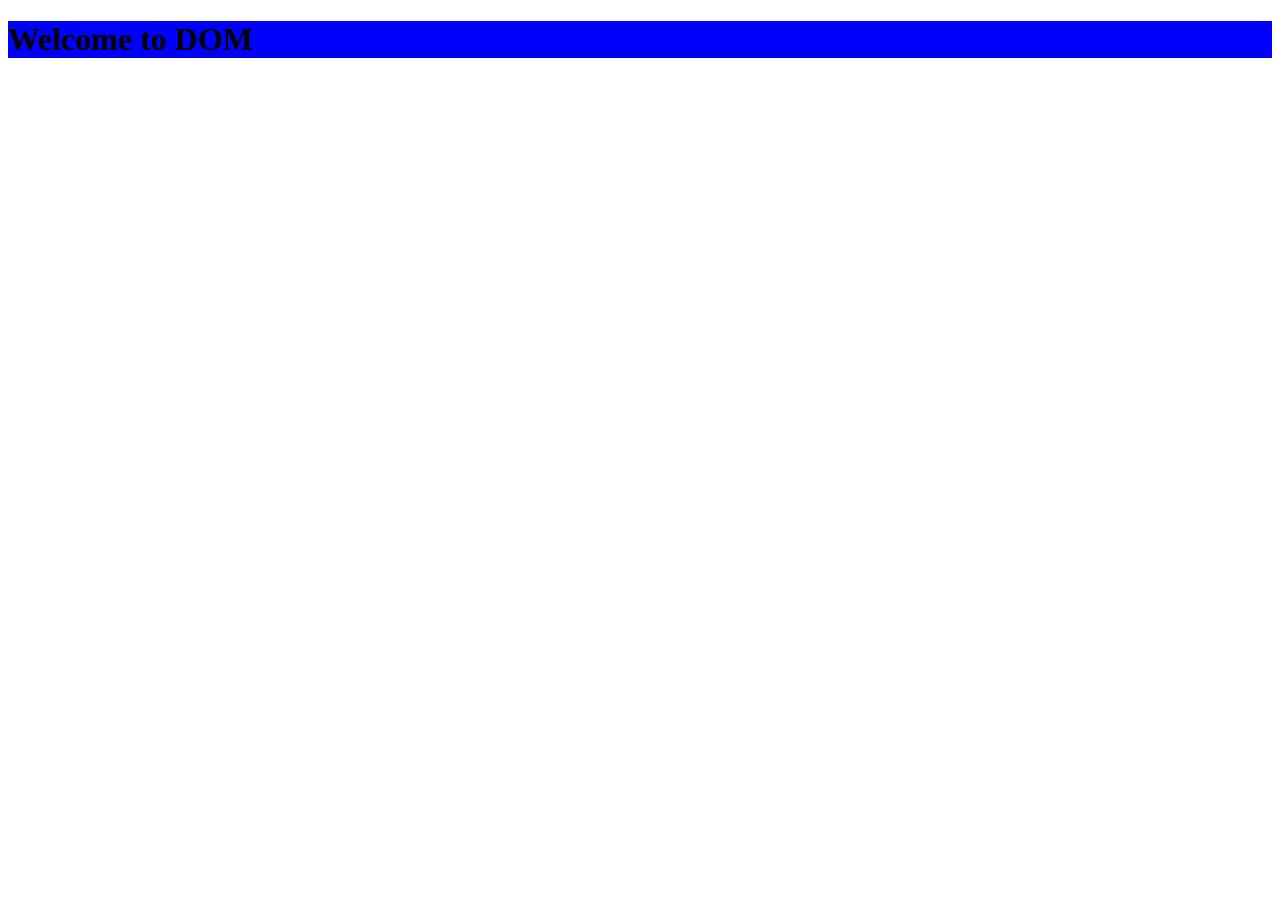
<file: Javascript-Complete/Chapter-10/index.html>
<!DOCTYPE html>
<html lang="en">
  <head>
    <meta charset="UTF-8" />
    <meta name="viewport" content="width=device-width, initial-scale=1.0" />
    <title>DOM</title>
    <!-- Linking of JS FILE -->
    <!-- METHOD:01 -->
    <!-- <script src="./file-01.js"></script> -->

    <!-- METHOD:03 -->
    <!-- <script src="./file-01.js" async></script> -->

    <!-- METHOD:04 (BEST METHOD) -->
    <script src="./file-01.js" defer></script>
  </head>
  <body>
    <h1 id="heading">Welcome to DOM</h1>

    <!-- METHOD:02 -->
    <!-- <script src="./file-01.js"></script> -->
  </body>
</html>
</file>
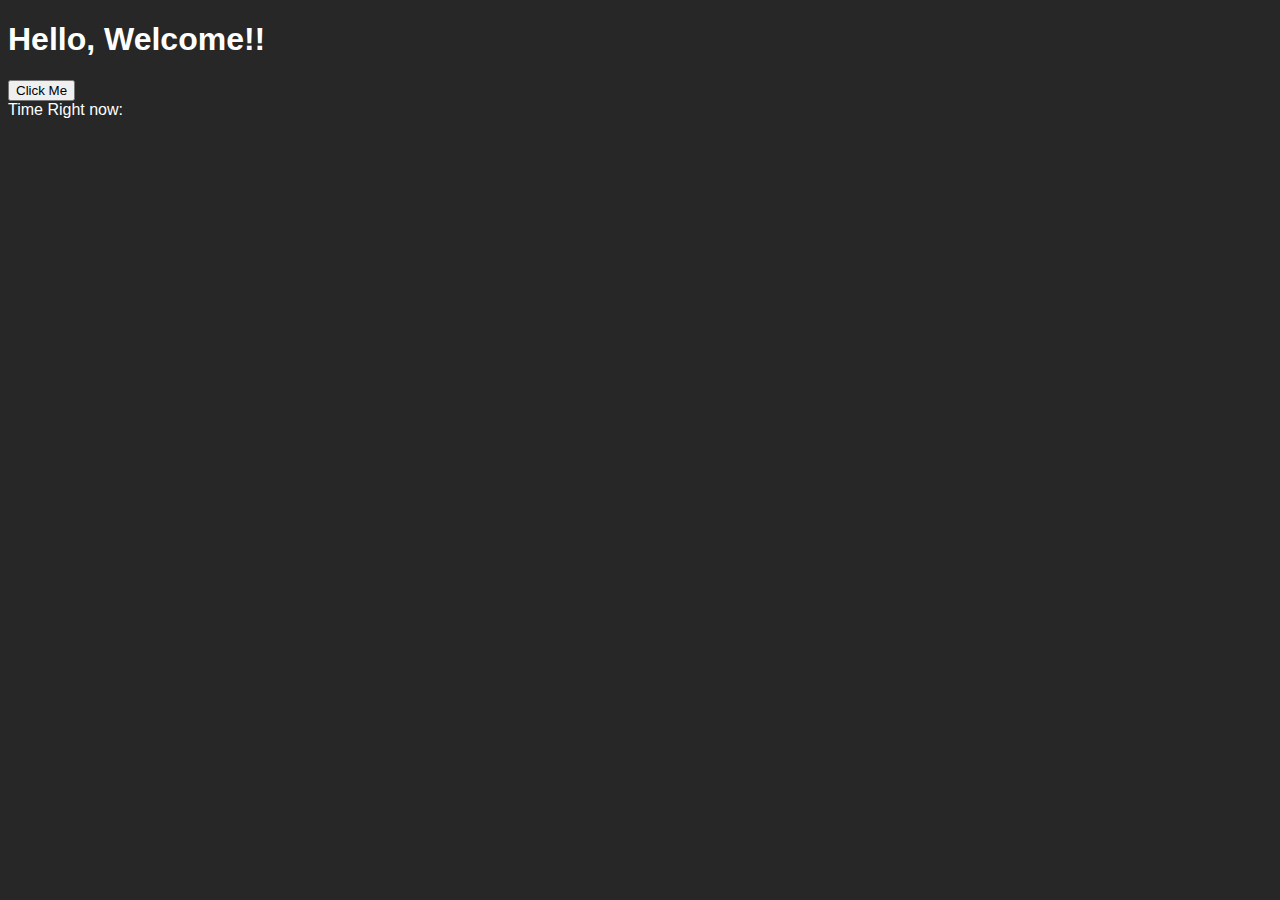
<file: JAVASCRIPT/JS-101/index.html>
<!DOCTYPE html>
<html lang="en">
  <head>
    <meta charset="UTF-8" />
    <meta name="viewport" content="width=device-width, initial-scale=1.0" />
    <meta name="keywords" content="seo, web, development,mobile" />
    <meta
      name="description"
      content="Web development landing page for all the developers out there"
    />
    <title>JS Learning</title>
    <style>
      body {
        background-color: rgb(39, 39, 39);
        color: white;
        font-family: Arial, Helvetica, sans-serif;
      }
    </style>
  </head>
  <body>
    <h1>Hello, Welcome!!</h1>
    <button>Click Me</button>
    <div id="time">Time Right now:</div>

    <script src="./Chapter-07/file-05.js"></script>
  </body>
</html>
</file>
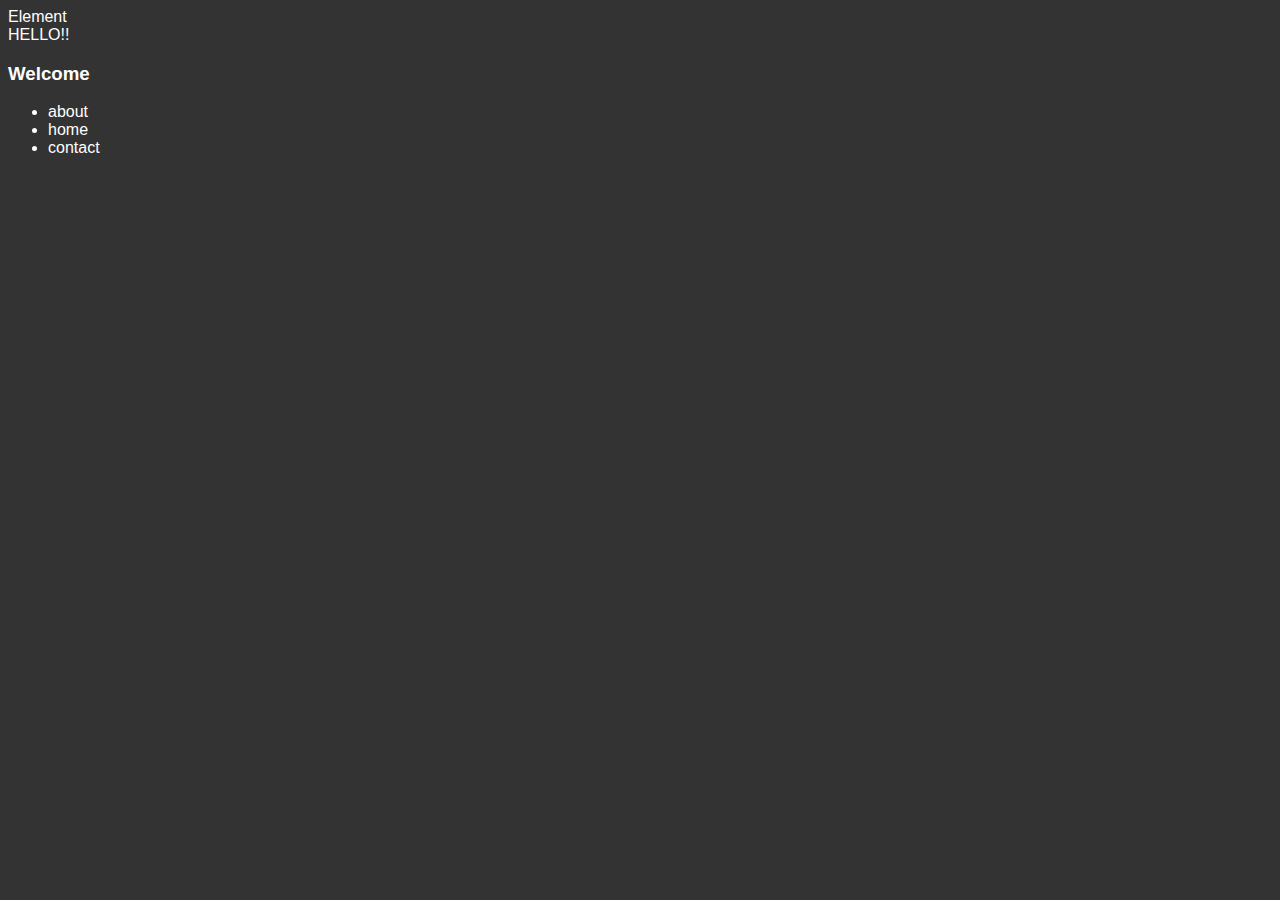
<file: JAVASCRIPT/JS-102/index.html>
<!DOCTYPE html>
<html lang="en">
  <head>
    <meta charset="UTF-8" />
    <meta name="viewport" content="width=device-width, initial-scale=1.0" />
    <title>DOM</title>
    <style>
      body {
        background-color: #333;
        color: white;
        font-family: Arial, Helvetica, sans-serif;
      }
    </style>
  </head>
  <body>
    <div id="elem">
      <div id="elem-content">Element</div>
    </div>
    <div>HELLO!!</div>
    <div>
      <h3>Welcome</h3>
      <ul>
        <li>about</li>
        <li>home</li>
        <li>contact</li>
      </ul>
    </div>
    <script src="./Chapter-02/file-01.js"></script>
  </body>
</html>
</file>
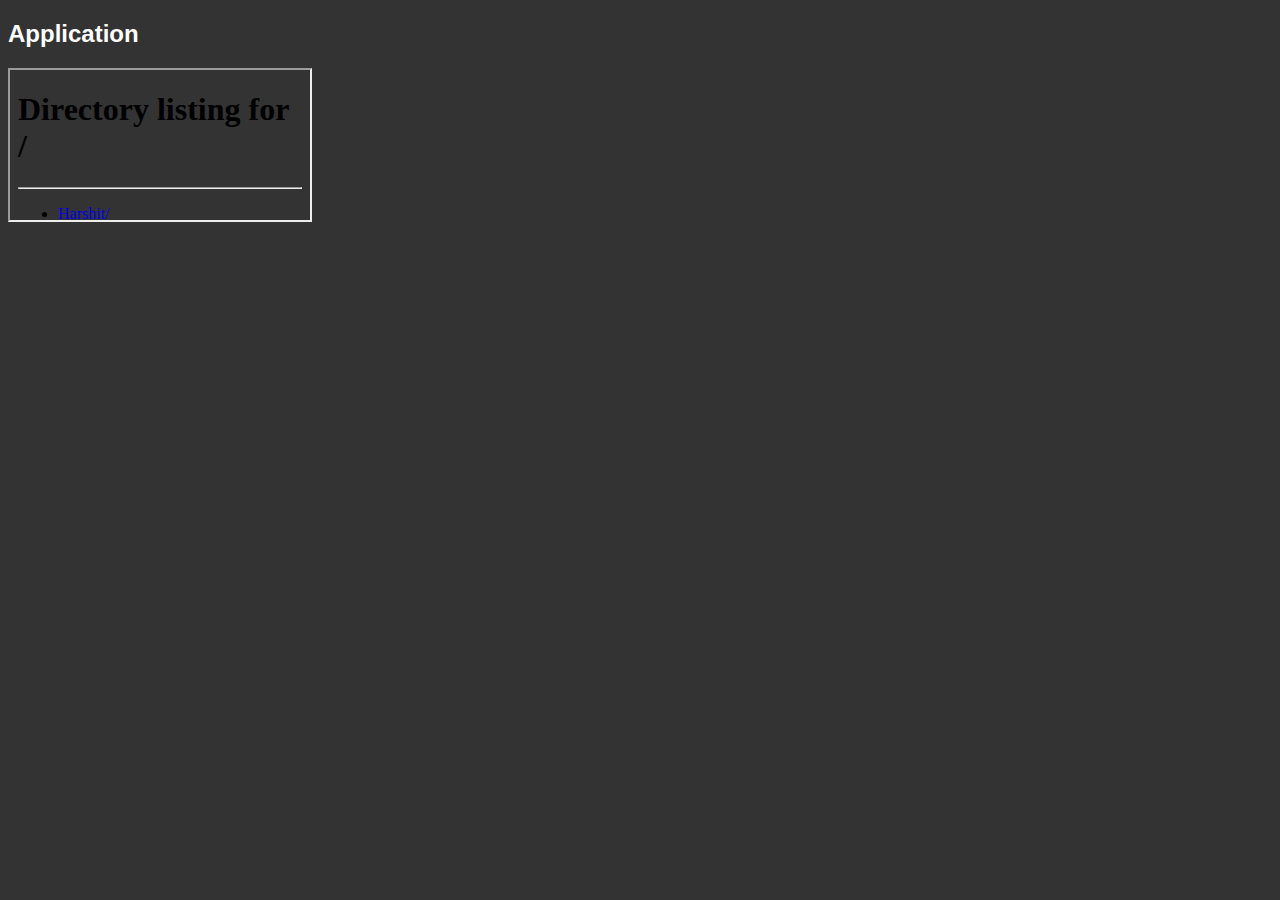
<file: JAVASCRIPT/JS-103/index.html>
<!DOCTYPE html>
<html lang="en">
  <head>
    <meta charset="UTF-8" />
    <meta name="viewport" content="width=device-width, initial-scale=1.0" />
    <title>JS-03</title>
    <script src="./Chapter-01/file-02.js" defer></script>
    <style>
      body {
        background: #333;
        color: white;
        font-family: Arial, Helvetica, sans-serif;
      }
    </style>
  </head>
  <body>
    <h2>Application</h2>
    <iframe src="https://example.com" id="iframe"></iframe>

    <script>
      iframe.onload = function () {
        // we can get the reference to the inner window
        let iframeWindow = iframe.contentWindow; // OK
        try {
          // ...but not to the document inside it
          let doc = iframe.contentDocument; // ERROR
        } catch (e) {
          alert(e); // Security Error (another origin)
        }

        // also we can't READ the URL of the page in iframe
        try {
          // Can't read URL from the Location object
          let href = iframe.contentWindow.location.href; // ERROR
        } catch (e) {
          alert(e); // Security Error
        }

        // ...we can WRITE into location (and thus load something else into the iframe)!
        iframe.contentWindow.location = "/"; // OK

        iframe.onload = null; // clear the handler, not to run it after the location change
      };
    </script>
  </body>
</html>
</file>
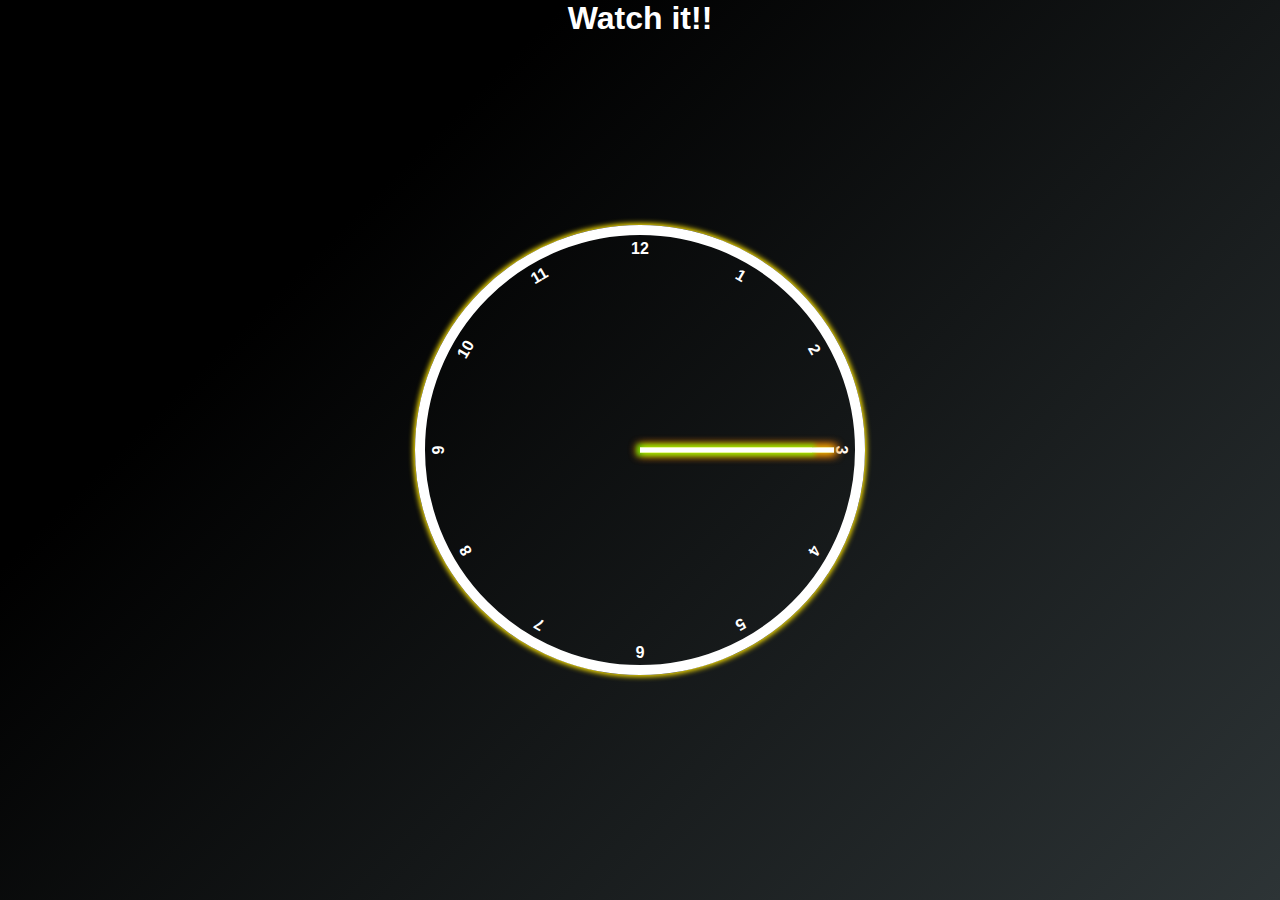
<file: Projects/2.Clock/index.html>
<!DOCTYPE html>
<html lang="en">

<head>
    <meta charset="UTF-8">
    <meta name="viewport" content="width=device-width, initial-scale=1.0">
    <title>Clock</title>
    <link rel="stylesheet" href="style.css">
    <script src="index.js" defer></script>
</head>

<body>
    <div class="container">
        <h1>Watch it!!</h1>
        <div class="clock">
            <div class="clock-mark">
                <div class="number">1</div>
                <div class="number">2</div>
                <div class="number">3</div>
                <div class="number">4</div>
                <div class="number">5</div>
                <div class="number">6</div>
                <div class="number">7</div>
                <div class="number">8</div>
                <div class="number">9</div>
                <div class="number">10</div>
                <div class="number">11</div>
                <div class="number">12</div>
            </div>
            <div class="clock-hands">
                <div class="hour-hand"></div>
                <div class="min-hand"></div>
                <div class="second-hand"></div>
            </div>
        </div>
    </div>
</body>

</html>
</file>
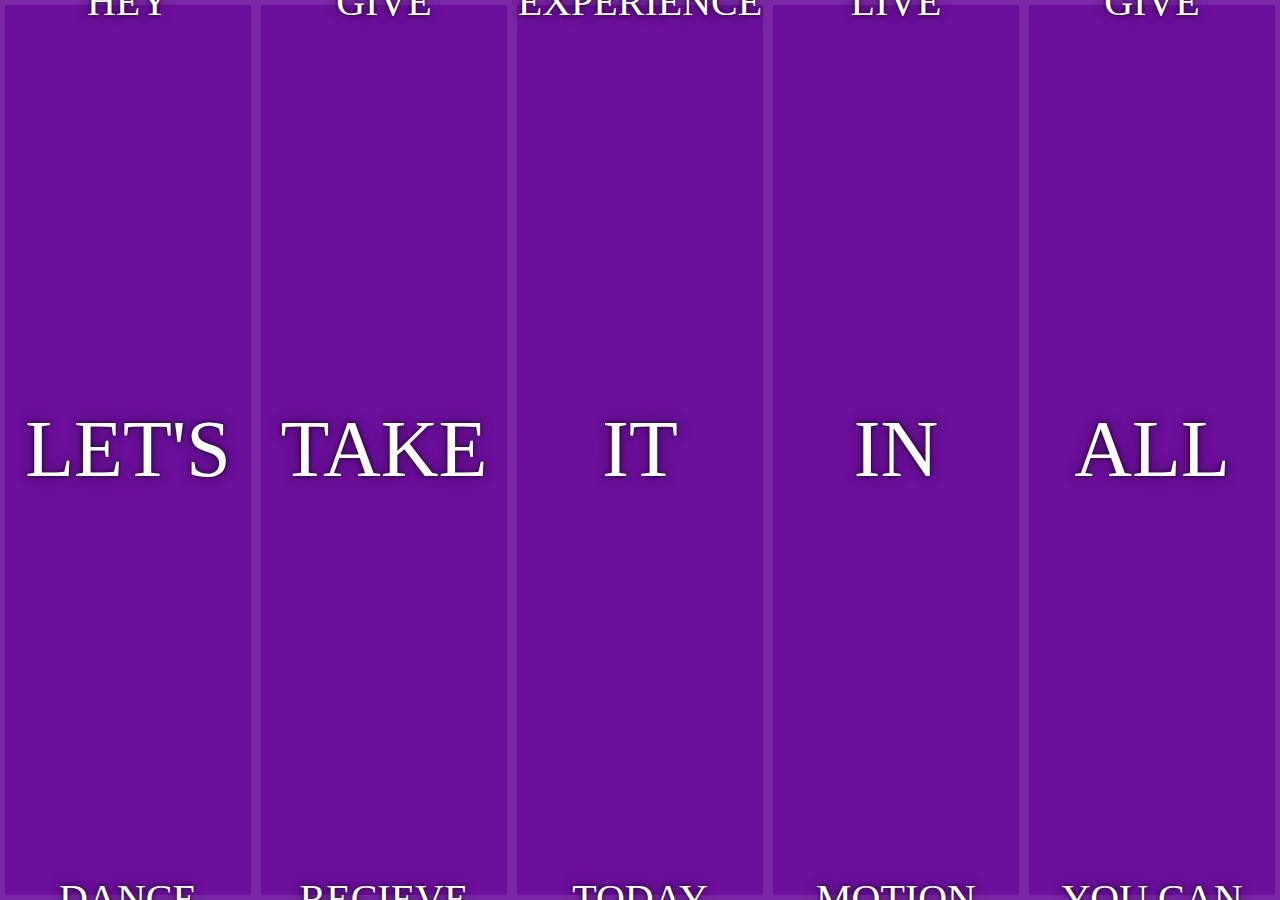
<file: Projects/4.Flex Panel/index.html>
<!DOCTYPE html>
<html lang="en">

<head>
    <meta charset="UTF-8">
    <meta name="viewport" content="width=device-width, initial-scale=1.0">
    <title>Flex Panel</title>
    <link rel="stylesheet" href="style.css">
    <script src="index.js" defer></script>
</head>


<body>
    <div class="panels">
        <div class="panel panel1">
            <p>Hey</p>
            <p>Let's</p>
            <p>Dance</p>
        </div>
        <div class="panel panel2">
            <p>Give</p>
            <p>Take</p>
            <p>Recieve</p>
        </div>
        <div class="panel panel3">
            <p>Experience</p>
            <p>IT</p>
            <p>Today</p>
        </div>
        <div class="panel panel4">
            <p>Live</p>
            <p>in</p>
            <p>Motion</p>
        </div>
        <div class="panel panel5">
            <p>Give</p>
            <p>All</p>
            <p>You Can</p>
        </div>
    </div>
</body>

</html>
</file>
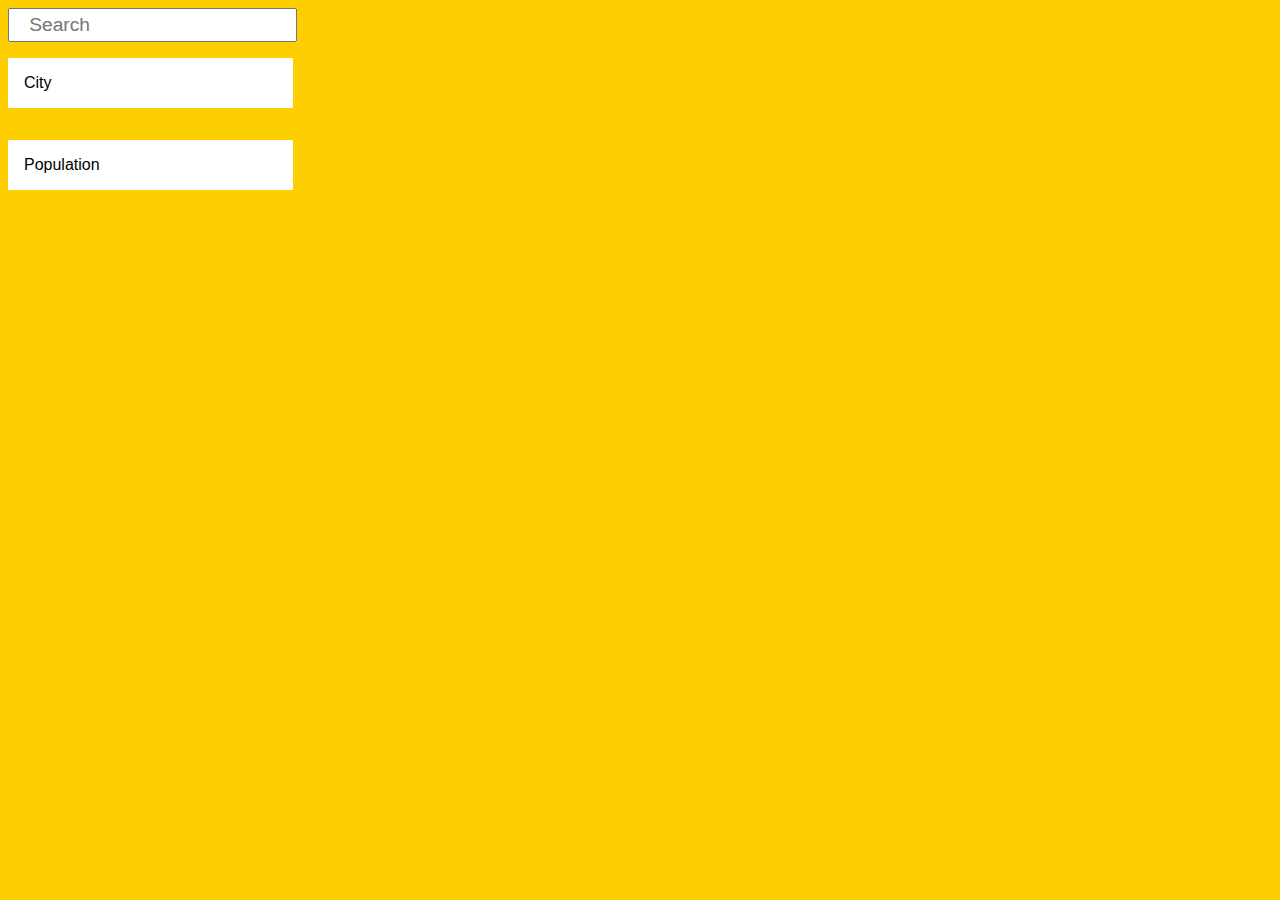
<file: Projects/5.Type Ahead Search Bar/index.html>
<!DOCTYPE html>
<html lang="en">

<head>
    <meta charset="UTF-8">
    <meta name="viewport" content="width=device-width, initial-scale=1.0">
    <title>Type Ahead</title>
    <!-- <link rel="stylesheet" href="style.css"> -->
    <script src="index.js" defer></script>

    <style>
        body {
            font-family: sans-serif;
            background-color: rgb(253, 207, 0);
        }

        input[name="search-bar"] {
            font-size: 1.2rem;
            padding: 0.2em 1em;
            display: block;

        }

        .search-result {
            display: flex;
            flex-direction: column;
        }

        p {
            background-color: white;
            display: inline-block;
            width: 20%;
            padding: 1em;
        }
    </style>
</head>

<body>
    <main>
        <input placeholder="Search" name="search-bar" type="text">
        <div class="search-result">
            <p class="city">City</p>
            <p class="population">Population</p>
        </div>


    </main>
</body>

</html>
</file>
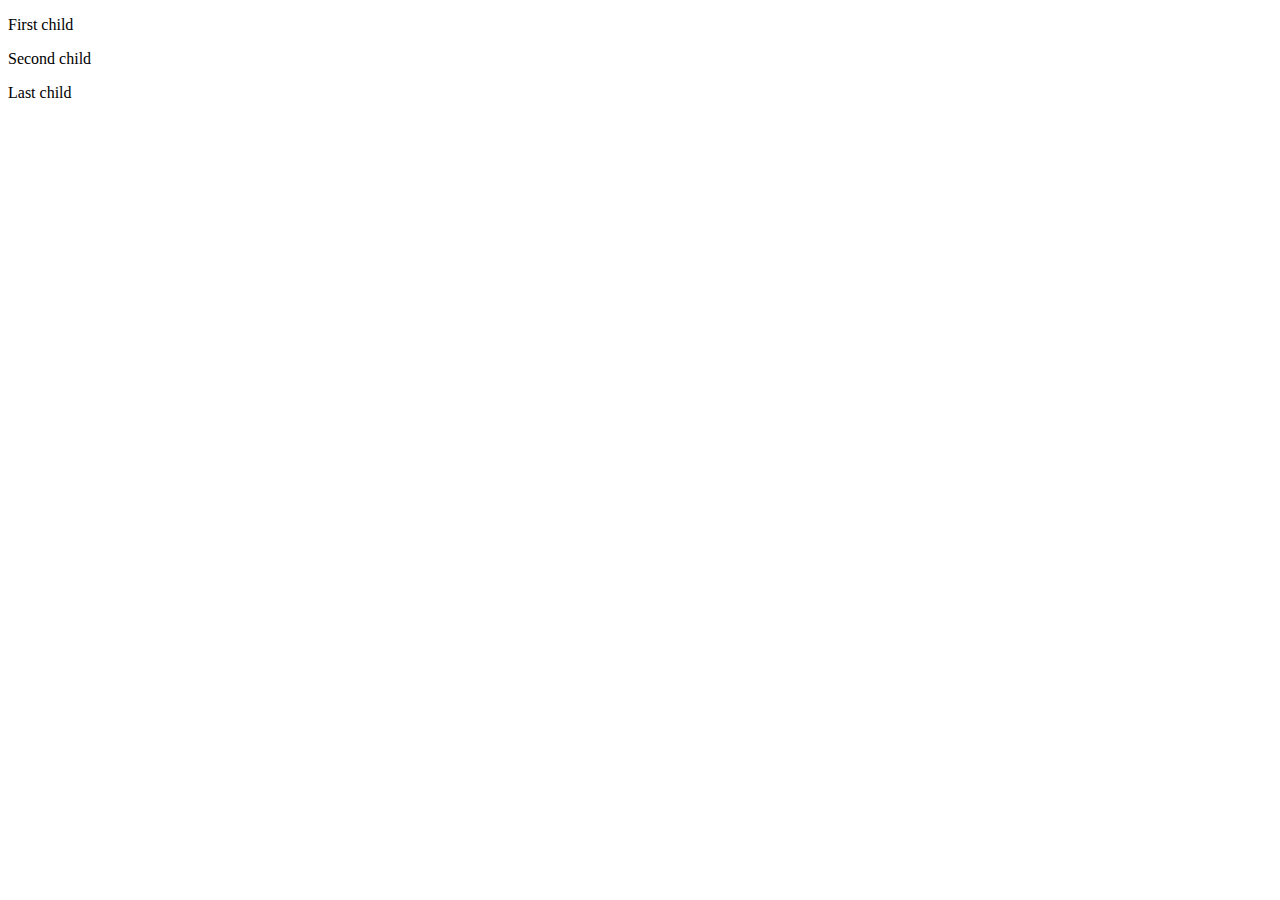
<file: Javascript-Complete/Chapter-10/dom.htm>
<!DOCTYPE html>
<html>
  <head>
    <title>DOM Traversal Example</title>
  </head>
  <body>
    <div id="parent">
      <p>First child</p>
      <span>Second child</span>
      <p>Last child</p>
    </div>

    <script>
      // Traversing the DOM
      const parentElement = document.getElementById("parent");

      // Parent and Child Nodes
      const parentContainer = parentElement.parentNode;
      const childNodes = parentElement.childNodes;

      // Siblings
      const firstChild = parentElement.firstChild;
      const nextSibling = firstChild.nextSibling;

      const lastChild = parentElement.lastChild;
      const previousSibling = lastChild.previousSibling;

      // Element-specific Traversal
      const firstElementChild = parentElement.firstElementChild;
      const nextElementSibling = firstElementChild.nextElementSibling;

      console.log("Parent Node:", parentContainer);
      console.log("Child Nodes:", childNodes);
      console.log("Next Sibling:", nextSibling);
      console.log("Previous Sibling:", previousSibling);
      console.log("First Element Child:", firstElementChild);
      console.log("Next Element Sibling:", nextElementSibling);
    </script>
  </body>
</html>
</file>
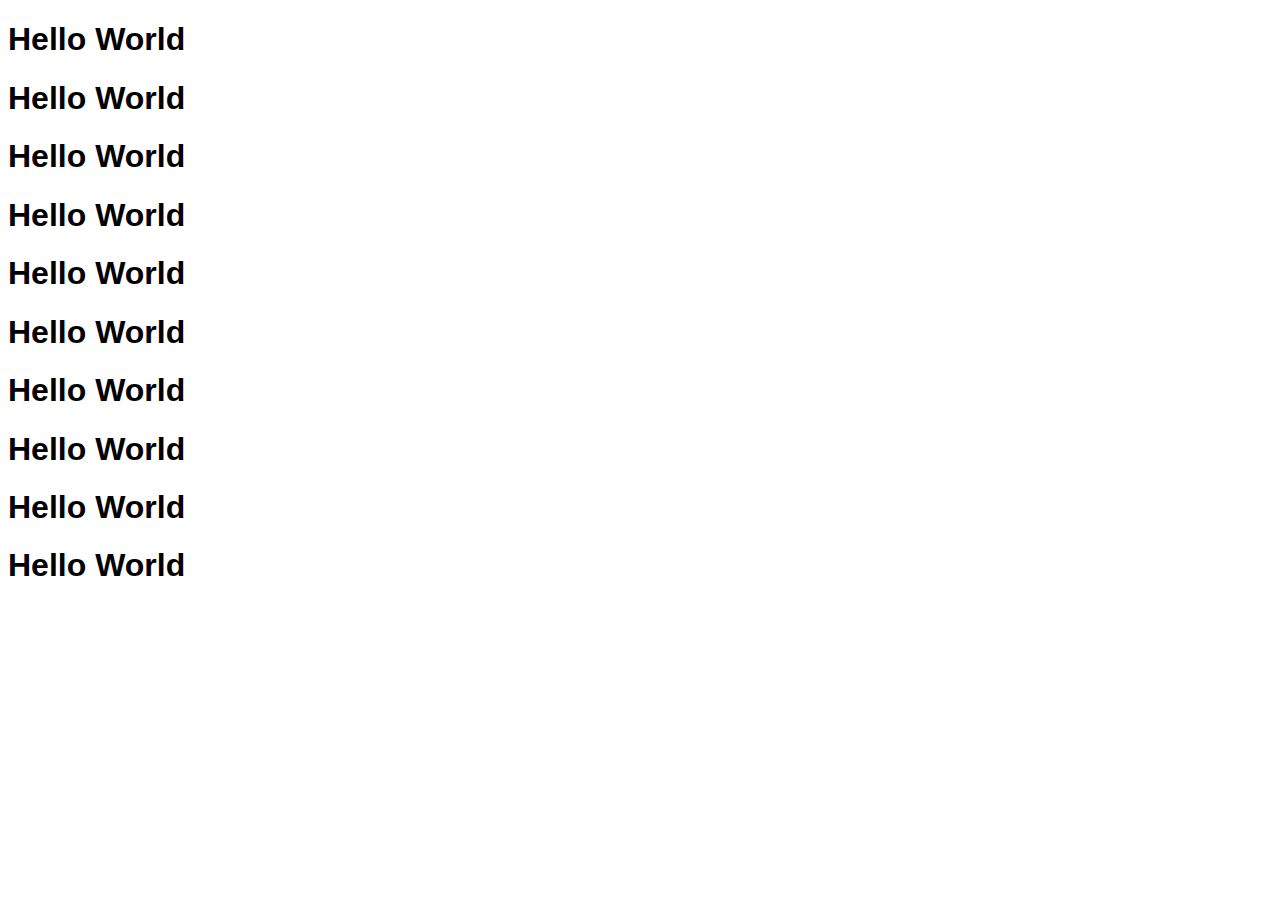
<file: Harshit/part3/asynchronous-javascript/callback-demo.html>
<!DOCTYPE html>
<html lang="en">
<head>
    <meta charset="UTF-8">
    <meta http-equiv="X-UA-Compatible" content="IE=edge">
    <meta name="viewport" content="width=device-width, initial-scale=1.0">
    <script src="./133.js" defer></script>
    <style>
        body{font-family:arial,sans-serif}
    </style>
    <title>Document</title>
</head>
<body>
  <h1 class="heading1">Hello World</h1>
  <h1 class="heading2">Hello World</h1>
  <h1 class="heading3">Hello World</h1>
  <h1 class="heading4">Hello World</h1>
  <h1 class="heading5">Hello World</h1>
  <h1 class="heading6">Hello World</h1>
  <h1 class="heading7">Hello World</h1>
  <h1 class="heading8">Hello World</h1>
  <h1 class="heading9">Hello World</h1>
  <h1 class="heading10">Hello World</h1>
</body>
</html>
</file>
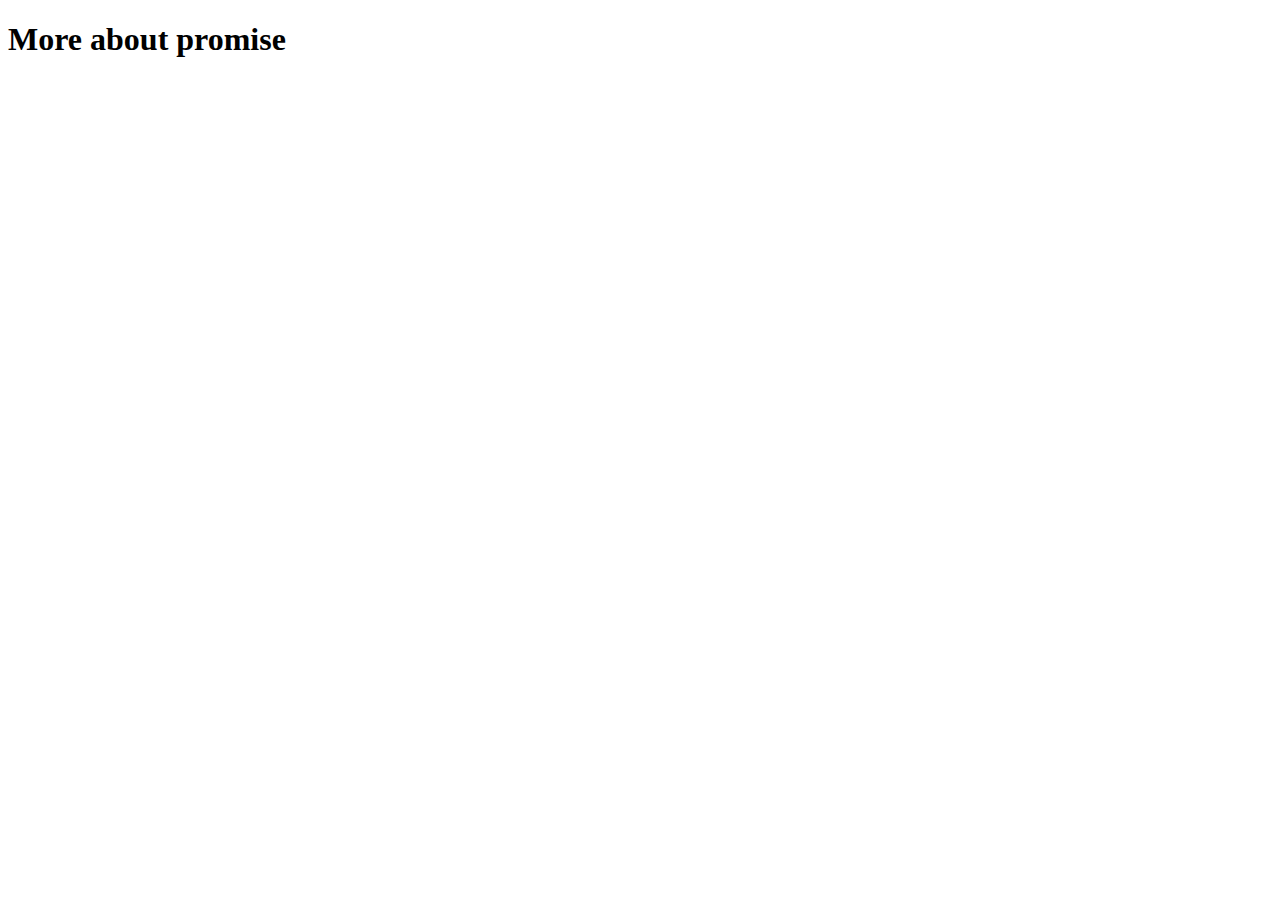
<file: Harshit/part3/asynchronous-javascript/moreAboutPromise.html>
<!DOCTYPE html>
<html lang="en">
<head>
    <meta charset="UTF-8">
    <meta http-equiv="X-UA-Compatible" content="IE=edge">
    <meta name="viewport" content="width=device-width, initial-scale=1.0">
    <script src="./moreAboutPromise.js" defer></script>
    <title>Document</title>
</head>
<body>
    <h1>More about promise</h1>
</body>
</html>
</file>
<file: Projects/2.Clock/style.css>
* {
    margin: 0;
    padding: 0;
    box-sizing: border-box;
}

body {
    background-color: #2d3436;
    background-image: linear-gradient(315deg, #2d3436 0%, #000000 74%);
    color: white;
    font-family: Arial, Helvetica, sans-serif;
    font-weight: lighter;
    text-align: center;
}

.container {
    width: 900px;
    height: 100vh;
    margin: 0 auto;
    position: relative;
}

.clock {
    border: 10px solid white;
    width: 450px;
    height: 450px;
    position: absolute;
    top: 50%;
    left: 50%;
    transform: translate(-50%, -50%);
    border-radius: 50%;
    box-shadow: 0 0 5px 2px rgb(240, 216, 5);
}

.hour-hand,
.min-hand,
.second-hand {
    position: absolute;
    width: 45%;
    height: 5px;
    background-color: white;
    top: 50%;
    left: 50%;
    transform: translate(0%, -50%);
    transform-origin: 0%;
    /* transform: rotate(190deg); */
}

.hour-hand {
    box-shadow: 0 0 10px 2px red;

}

.second-hand {
    width: 45%;
    box-shadow: 0 0 10px 2px yellow;
}

.min-hand {
    width: 40%;
    box-shadow: 0 0 5px 3px rgb(4, 182, 4);
}

.number {
    position: absolute;
    font-size: 16px;
    font-weight: bold;
    top: 50%;
    left: 50%;
    transform-origin: 50% 100%;
    padding: 12rem;
}

.number {
    content: '';
    display: inline-block;
    clear: both;

}


.number:nth-child(1) {
    transform: translateX(-50%) translateY(-100%) rotate(30deg);
}

.number:nth-child(2) {
    transform: translateX(-50%) translateY(-100%) rotate(60deg);
}

.number:nth-child(3) {
    transform: translateX(-50%) translateY(-100%) rotate(90deg);
}

.number:nth-child(4) {
    transform: translateX(-50%) translateY(-100%) rotate(120deg);
}

.number:nth-child(5) {
    transform: translateX(-50%) translateY(-100%) rotate(150deg);
}

.number:nth-child(6) {
    transform: translateX(-50%) translateY(-100%) rotate(180deg);
}

.number:nth-child(7) {
    transform: translateX(-50%) translateY(-100%) rotate(210deg);
}

.number:nth-child(8) {
    transform: translateX(-50%) translateY(-100%) rotate(240deg);
}

.number:nth-child(9) {
    transform: translateX(-50%) translateY(-100%) rotate(270deg);
}

.number:nth-child(10) {
    transform: translateX(-50%) translateY(-100%) rotate(300deg);
}

.number:nth-child(11) {
    transform: translateX(-50%) translateY(-100%) rotate(330deg);
}

.number:nth-child(12) {
    transform: translateX(-50%) translateY(-100%) rotate(0deg);
}
</file>
<file: Projects/4.Flex Panel/style.css>
html {
    box-sizing: border-box;
    background: #ffc600;
    font-family: 'helvetica neue';
    font-size: 20px;
    font-weight: 200;
}

body {
    margin: 0;
}

*,
*:before,
*:after {
    box-sizing: inherit;
}

.panels {
    min-height: 100vh;
    overflow: hidden;
    display: flex;
}

.panel {
    background: #6B0F9C;
    box-shadow: inset 0 0 0 5px rgba(255, 255, 255, 0.1);
    color: white;
    text-align: center;
    align-items: center;
    /* Safari transitionend event.propertyName === flex */
    /* Chrome + FF transitionend event.propertyName === flex-grow */
    transition:
        font-size 0.7s cubic-bezier(0.61, -0.19, 0.7, -0.11),
        flex 0.7s cubic-bezier(0.61, -0.19, 0.7, -0.11),
        background 0.2s;
    font-size: 20px;
    background-size: cover;
    background-position: center;
    flex: 1;
    cursor: pointer;
}

.panel1 {
    background-image: url(https://source.unsplash.com/gYl-UtwNg_I/1500x1500);
}

.panel2 {
    background-image: url(https://source.unsplash.com/rFKUFzjPYiQ/1500x1500);
}

.panel3 {
    background-image: url(https://images.unsplash.com/photo-1465188162913-8fb5709d6d57?ixlib=rb-0.3.5&q=80&fm=jpg&crop=faces&cs=tinysrgb&w=1500&h=1500&fit=crop&s=967e8a713a4e395260793fc8c802901d);
}

.panel4 {
    background-image: url(https://source.unsplash.com/ITjiVXcwVng/1500x1500);
}

.panel5 {
    background-image: url(https://source.unsplash.com/3MNzGlQM7qs/1500x1500);
}

/* Flex Children */
.panel>* {
    margin: 0;
    width: 100%;
    transition: transform 0.5s;
}

.panel p {
    text-transform: uppercase;
    font-family: 'Amatic SC', cursive;
    text-shadow: 0 0 4px rgba(0, 0, 0, 0.72), 0 0 14px rgba(0, 0, 0, 0.45);
    font-size: 2em;
}

.panel p:nth-child(2) {
    font-size: 4em;
}

.panel.open-active {
    font-size: 30px;
    flex: 4;
}

.panel {
    display: flex;
    flex-direction: column;
    justify-content: space-around;
}

.panel>*:first-child {
    transform: translateY(-300%);
}

.panel>*:last-child {
    transform: translateY(300%);
}

.panel.open-active>*:first-child {
    transform: translateY(0);
}

.panel.open-active>*:last-child {
    transform: translateY(0);
}
</file>
